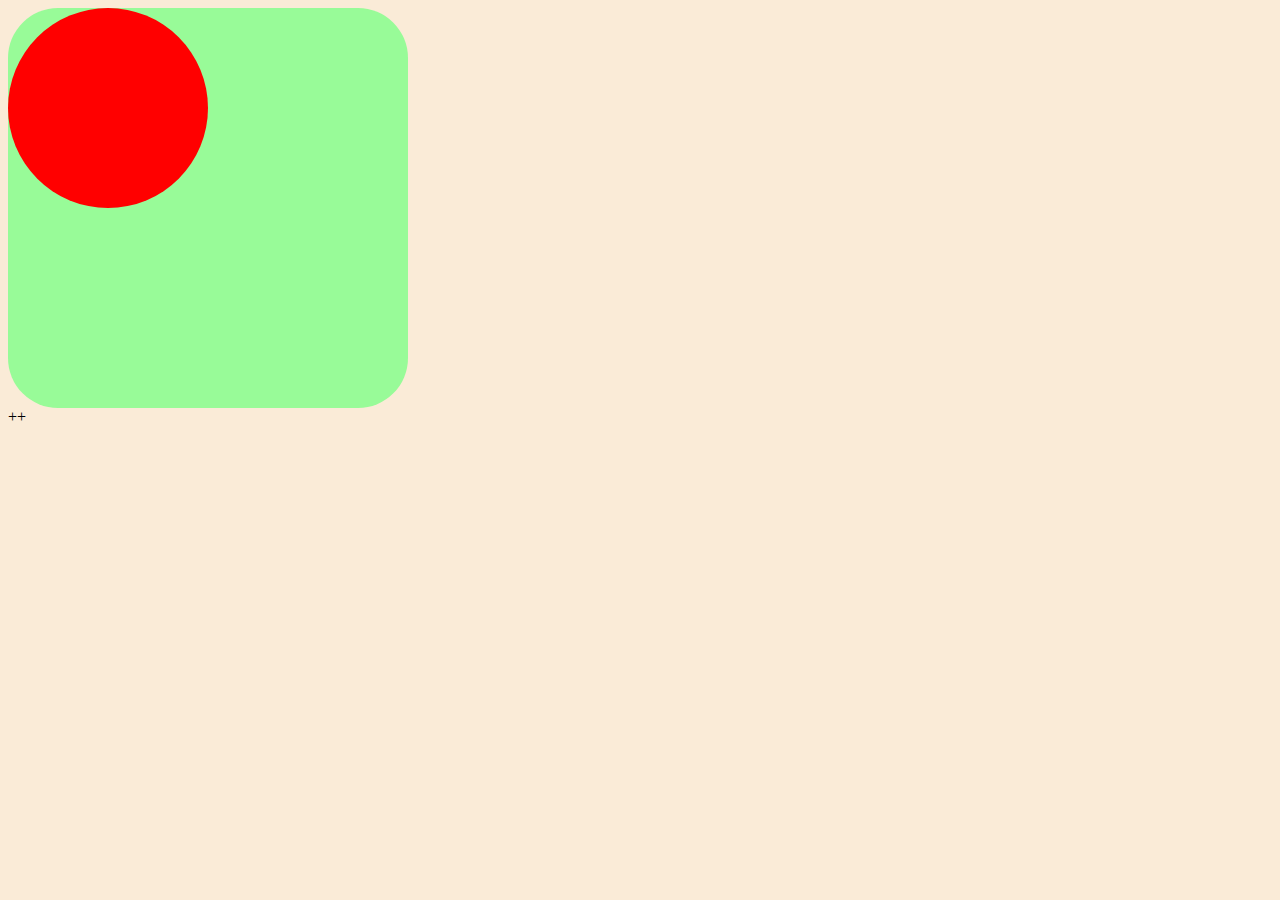
<file: index.html>
<!DOCTYPE html>
<html lang="en">
<head>
    <meta charset="UTF-8">
    <meta name="viewport" content="width=device-width, initial-scale=1.0">
    <title>Document</title>
    <link rel="stylesheet" href="css/mystyle.css">
</head>
<body>
    <div class="parent">
        <div class="child"></div>
    </div>
</body>
</html>++
</file>
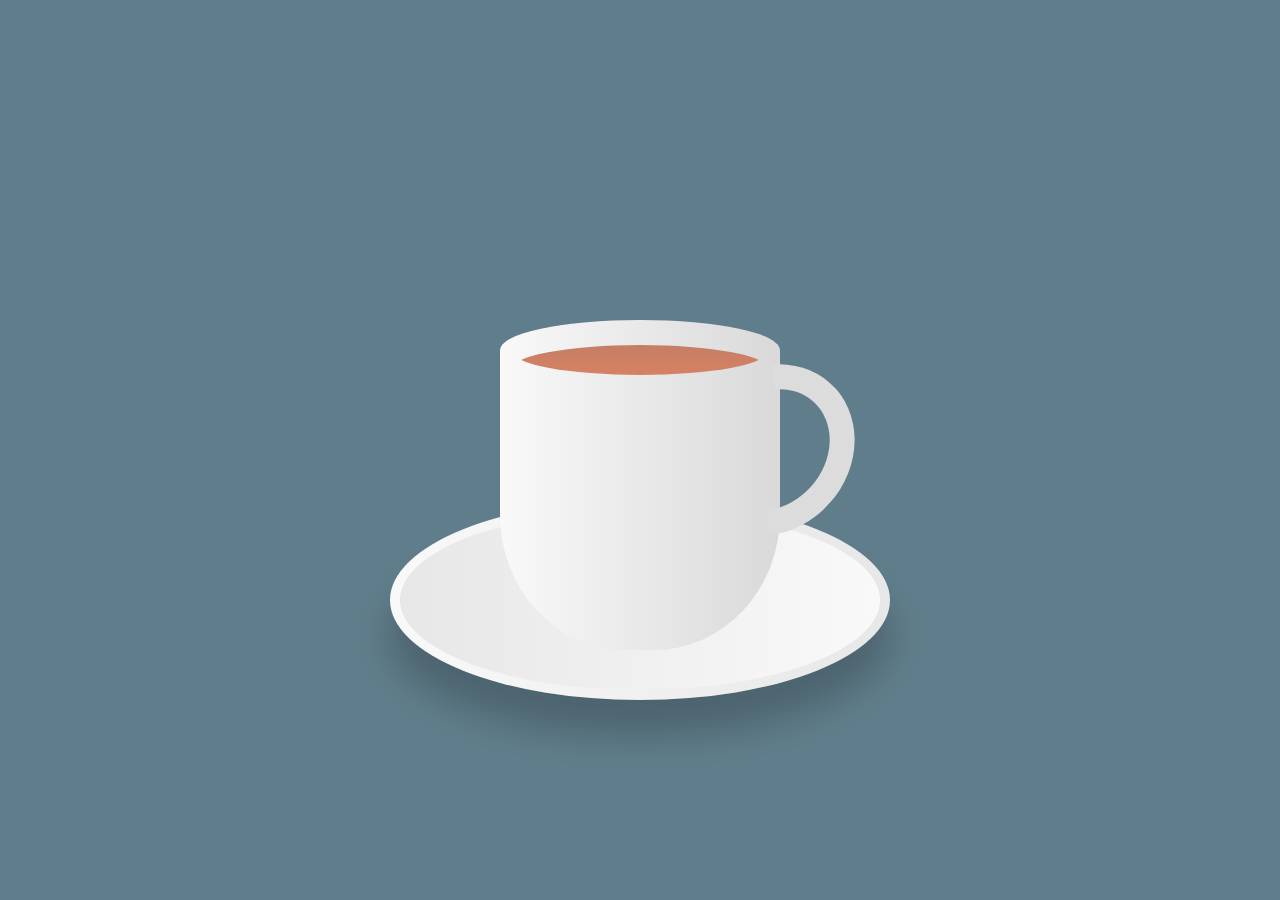
<file: coffeecup.html>
<!DOCTYPE html>
<html lang="en">
<head>
    <meta charset="UTF-8">
    <meta name="viewport" content="width=device-width, initial-scale=1.0">
    <title>Document</title>
    <link rel="stylesheet" href="css/style.css">
</head>
<body>
    <div class="container">
        <div class="plate"></div>
        <div class="cup">
            <div class="top">
                <div class="vapour">
                    <span style="--i:1;"></span>
                    <span style="--i:3;"></span>
                    <span style="--i:16;"></span>
                    <span style="--i:5;"></span>
                    <span style="--i:13;"></span>
                    <span style="--i:20;"></span>
                    <span style="--i:6;"></span>
                    <span style="--i:7;"></span>
                    <span style="--i:10;"></span>
                    <span style="--i:8;"></span>
                    <span style="--i:17;"></span>
                    <span style="--i:11;"></span>
                    <span style="--i:12;"></span>
                    <span style="--i:14;"></span>
                    <span style="--i:2;"></span>
                    <span style="--i:9;"></span>
                    <span style="--i:15;"></span>
                    <span style="--i:4;"></span>
                    <span style="--i:19;"></span>
                   
                </div>
                <div class="circle">
                    <div class="tea">

                    </div>

                </div>

                <div class="handle">

                </div>
            </div>
        </div>
    </div>
</body>
</html>
</file>
<file: css/mystyle.css>
body{
    background-color: antiquewhite;
}

.parent{
    background-color:palegreen;
    height: 400px;
    width: 400px;
    border-radius: 50px;
}

.child{
    background-color: red;
    height: 50%;
    width: 50%;
    border-radius: 200px;
    animation: left-to-right 1s ease-in forwards alternate infinite;

   
}

.parent:hover .child{
    animation-play-state: paused;
}

@keyframes left-to-right{
    0%{
        transform: translate(0);

    }

    33%{
        transform: translateY(100%);
    }

    50%{
        background-color: blue;
    }

    66%{
        transform: translateX(100%) translateY(100%);
    }
    100% {
        transform: translateX(100%);
        background-color: green;

    }

}
</file>
<file: css/style.css>
*
{
    margin: 0;
    padding: 0;
    box-sizing: border-box;

}

body{
    display: flex;
    justify-content: center;
    align-items: center;
    min-height: 100vh;
    background: #607d8b;
    
}

.container
{
    position: relative;
    top: 50px;

}

.cup{
    position: relative;
    width: 280px;
    height: 300px;
    background: linear-gradient(to right, #f9f9f9, #d9d9d9);
    border-bottom-left-radius: 45%;
    border-bottom-right-radius: 45%;
}

.top{
    position: absolute;
    top: -30px;
    left: 0;
    width: 100%;
    height: 60px;
    background: linear-gradient(to right, #f9f9f9, #d9d9d9);
    border-radius: 50%;
}

.circle{
    position: absolute;
    top: 5px;
    left: 10px;
    width: calc(100% - 20px);
    height: 50px;
    background: linear-gradient(to left #f9f9f9, #d9d9d9);
    border-radius: 50%;
    box-sizing: border-box;
    overflow: hidden;
}

.tea{
    position: absolute;
    top: 20px;
    left: 0;
    width: 100%;
    height: 100%;
    background: linear-gradient(#c57e65, #e28462);
    border-radius: 50%;
}

.handle{
    position: absolute;
    right: -70px;
    top: 40px;;
    width: 160px;
    height: 180px;
    border: 25px solid #dcdcdc;
    border-left: 25px solid transparent;
    border-bottom: 25px solid transparent;
    border-radius: 50%;
    transform: rotate(42deg);
}

.plate{
    position: absolute;
    bottom: -50px;
    left: 50%;
    transform: translateX(-50%);
    width: 500px;
    height: 200px;
    background: linear-gradient(to right, #f9f9f9, #e7e7e7);
    border-radius: 50%;
    box-shadow: 0 35px 35px rgba(0,0,0,0.2);

}
.plate::before{
    content: '';
    position: absolute;
    top: 10px;
    left: 10px;
    right: 10px;
    bottom: 10px;
    border-radius: 50%;
    background: linear-gradient(to left, #f9f9f9, #e7e7e7);
}

.plate::after{
    content: '';
    position: absolute;
    top: 30px;
    left: 30px;
    right: 30px;
    bottom: 30px;
    background: radial-gradient(rgba);
}

.vapour{
    position: relative;
    display: flex;
    z-index: 1;
    padding: 0 20px;
}

.vapour span{
    position: relative;
    bottom: 50px;
    display: block;
    margin: 0 2px 50px;
    min-width: 8px;
    height: 120px;
    background: #fff;
    border-radius: 50%;
    animation: animate 5s linear infinite;
    opacity: 0;
    filter: blur(8px);
    animation-delay: calc(var(--i) * 5);
}

@keyframes animate
{
    0%{
        transform: translateY(0) scaleX(1);
        opacity: 0;

    }

    15%{
        opacity: 1;

    }

    50%{
        transform: translateY(-150px) scaleX(5);
    }
    95%{
        opacity: 0;
    }
    100%{
        transform: translateY(-300px) scaleX(10);
    }
}
</file>
